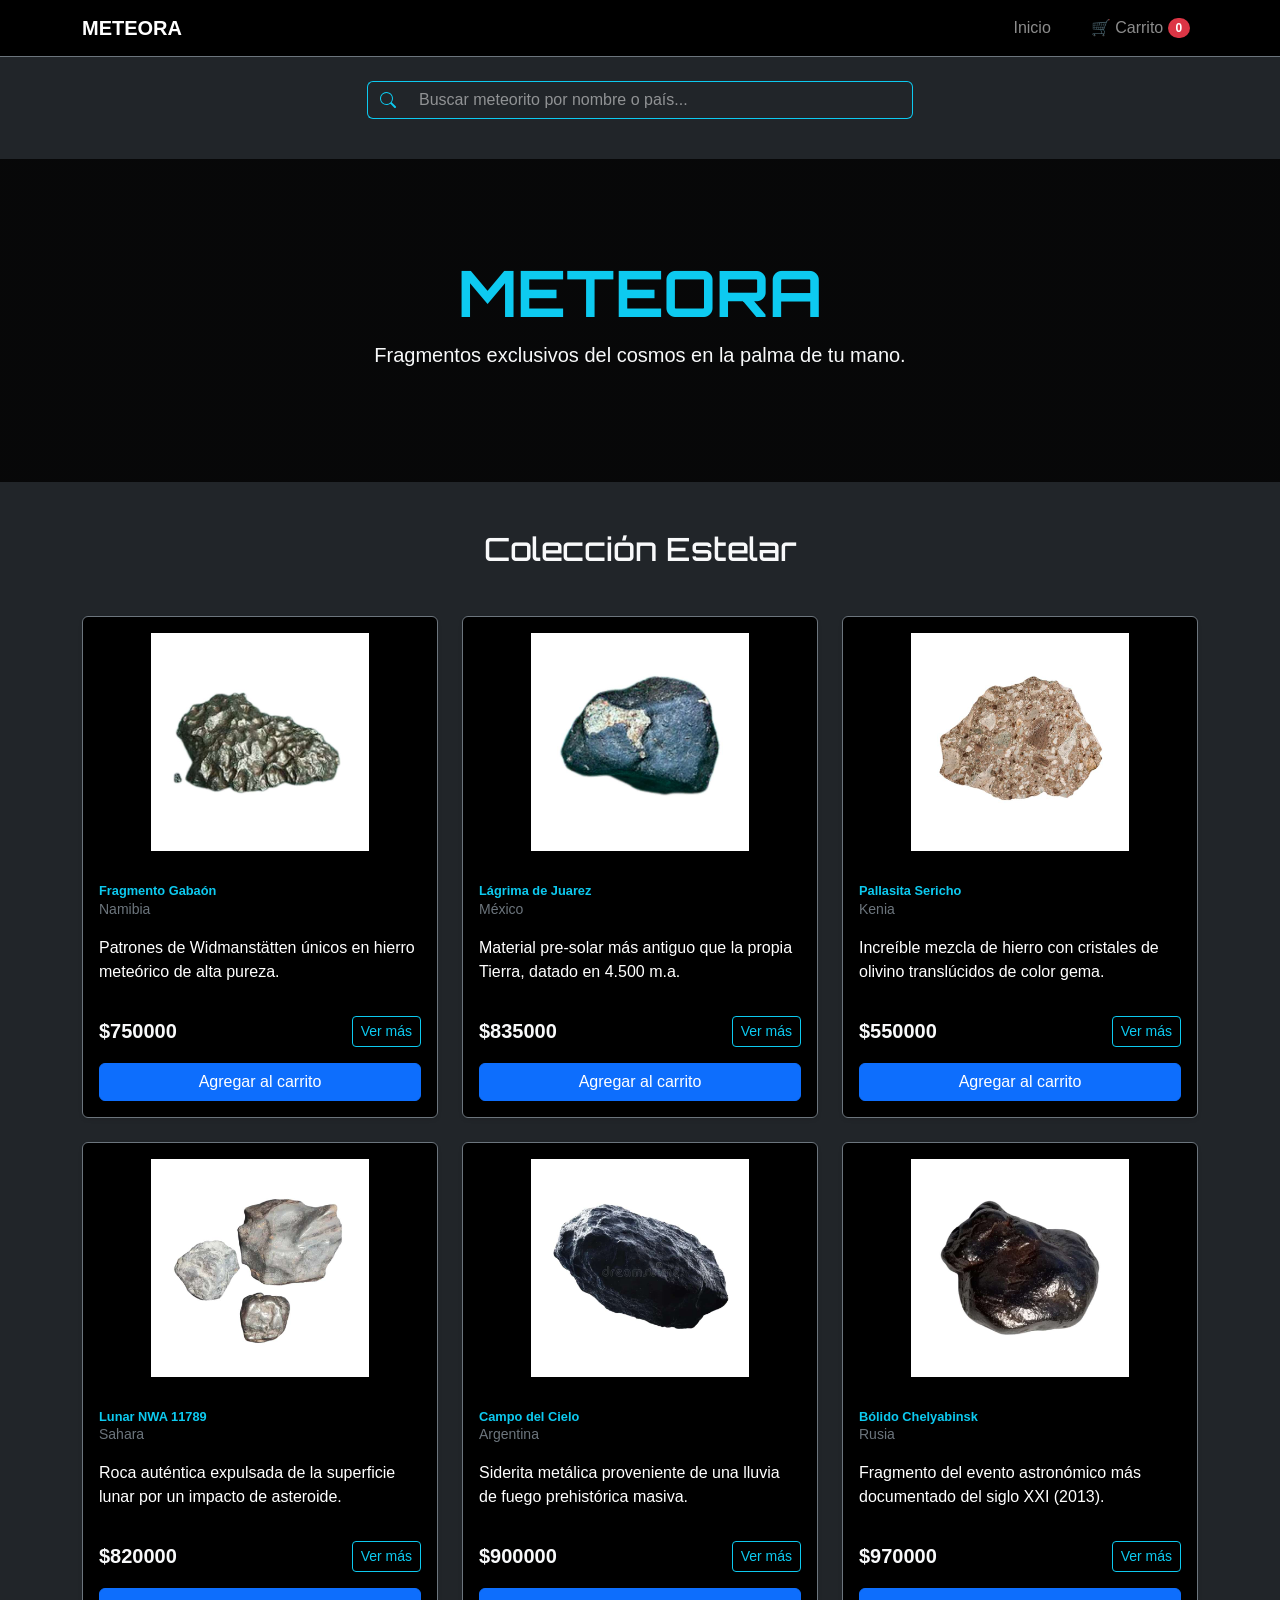
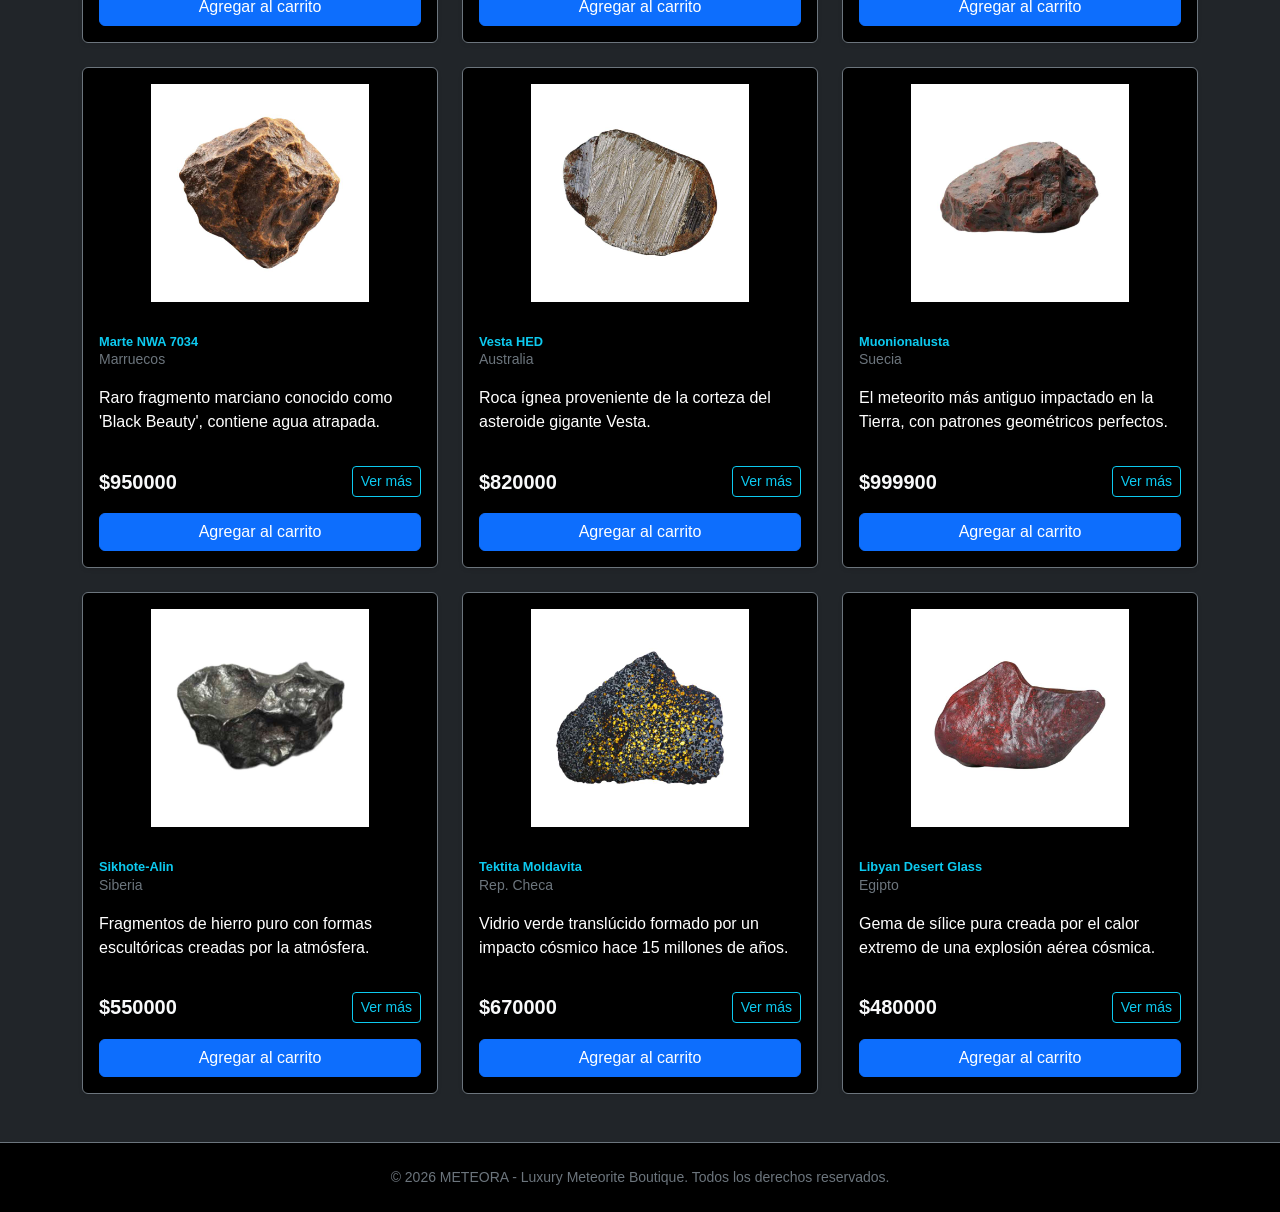
<file: index.html>
<!DOCTYPE html>
<html lang="es">
<head>
    <meta charset="UTF-8">
    <meta name="viewport" content="width=device-width, initial-scale=1.0">
    <title>METEORA | Cosmic Luxury</title>
    <link href="https://cdn.jsdelivr.net/npm/bootstrap@5.3.0/dist/css/bootstrap.min.css" rel="stylesheet">
    <link href="https://fonts.googleapis.com/css2?family=Orbitron:wght@400;700&family=Roboto:wght@300;400&display=swap" rel="stylesheet">
    <link rel="stylesheet" href="assets/css/styles.css">

</head>
<body class="bg-dark text-light">

    <header>
        <nav class="navbar navbar-expand-lg navbar-dark bg-black border-bottom border-secondary sticky-top">
            <div class="container">
                <a class="navbar-brand fw-bold font-orbitron" href="index.html">METEORA</a>
        
                <button class="navbar-toggler border-info" type="button" data-bs-toggle="collapse" data-bs-target="#navbarNav"
                    aria-controls="navbarNav" aria-expanded="false" aria-label="Toggle navigation">
                    <span class="navbar-toggler-icon"></span>
                </button>
        
                <div class="collapse navbar-collapse" id="navbarNav">
                    <ul class="navbar-nav ms-auto align-items-center">
                        <li class="nav-item">
                            <a class="nav-link px-3" href="index.html">Inicio</a>
                        </li>
                        <li class="nav-item">
                            <a class="nav-link btn btn-outline-info position-relative ms-lg-3 mt-2 mt-lg-0" href="carrito.html">
                                🛒 Carrito
                                <span id="cart-count" class="badge rounded-pill bg-danger">0</span>
                            </a>
                        </li>
                    </ul>
                </div>
            </div>
        </nav>
    </header>

    <section class="container my-4">
        <div class="row justify-content-center">
            <div class="col-md-6">
                <div class="input-group mb-3 custom-search">
                    <span class="input-group-text bg-transparent border-info border-end-0 text-info">
                        <svg xmlns="http://www.w3.org/2000/svg" width="16" height="16" fill="currentColor"
                            class="bi bi-search" viewBox="0 0 16 16">
                            <path
                                d="M11.742 10.344a6.5 6.5 0 1 0-1.397 1.398h-.001c.03.04.062.078.098.115l3.85 3.85a1 1 0 0 0 1.415-1.414l-3.85-3.85a1.007 1.007 0 0 0-.115-.1zM12 6.5a5.5 5.5 0 1 1-11 0 5.5 5.5 0 0 1 11 0z" />
                        </svg>
                    </span>
                    <input type="text" id="buscador"
                        class="form-control bg-transparent text-white border-info border-start-0"
                        placeholder="Buscar meteorito por nombre o país..." style="box-shadow: none;">
                </div>
            </div>
        </div>
    </section>


    <section class="hero-section text-center py-5" style="background: linear-gradient(rgba(0,0,0,0.8), rgba(0,0,0,0.8)), url('https://images.unsplash.com/photo-1464802686167-b939a6910659?auto=format&fit=crop&w=1350&q=80'); background-size: cover;">
        <div class="container py-5">
            <h1 class="display-3 fw-bold text-info" style="font-family: 'Orbitron', sans-serif;">METEORA</h1>
            <p class="lead">Fragmentos exclusivos del cosmos en la palma de tu mano.</p>
        </div>
    </section>

    <main class="container my-5">
        <h2 class="text-center mb-5" style="font-family: 'Orbitron', sans-serif;">Colección Estelar</h2>
        
        <div id="productos-container" class="row g-4">
            </div>
    </main>

    <footer class="bg-black py-4 border-top border-secondary text-center">
        <div class="container">
            <p class="mb-0 text-secondary small">&copy; 2026 METEORA - Luxury Meteorite Boutique. Todos los derechos reservados.</p>
        </div>
    </footer>

    <script src="https://cdn.npmmirror.com/package/bootstrap/5.3.3/dist/js/bootstrap.bundle.min.js"></script>
    
    <script src="assets/js/data.js"></script>
    <script src="assets/js/carrito.js"></script>
    <script src="assets/js/main.js"></script>
</body>
</html>
</file>
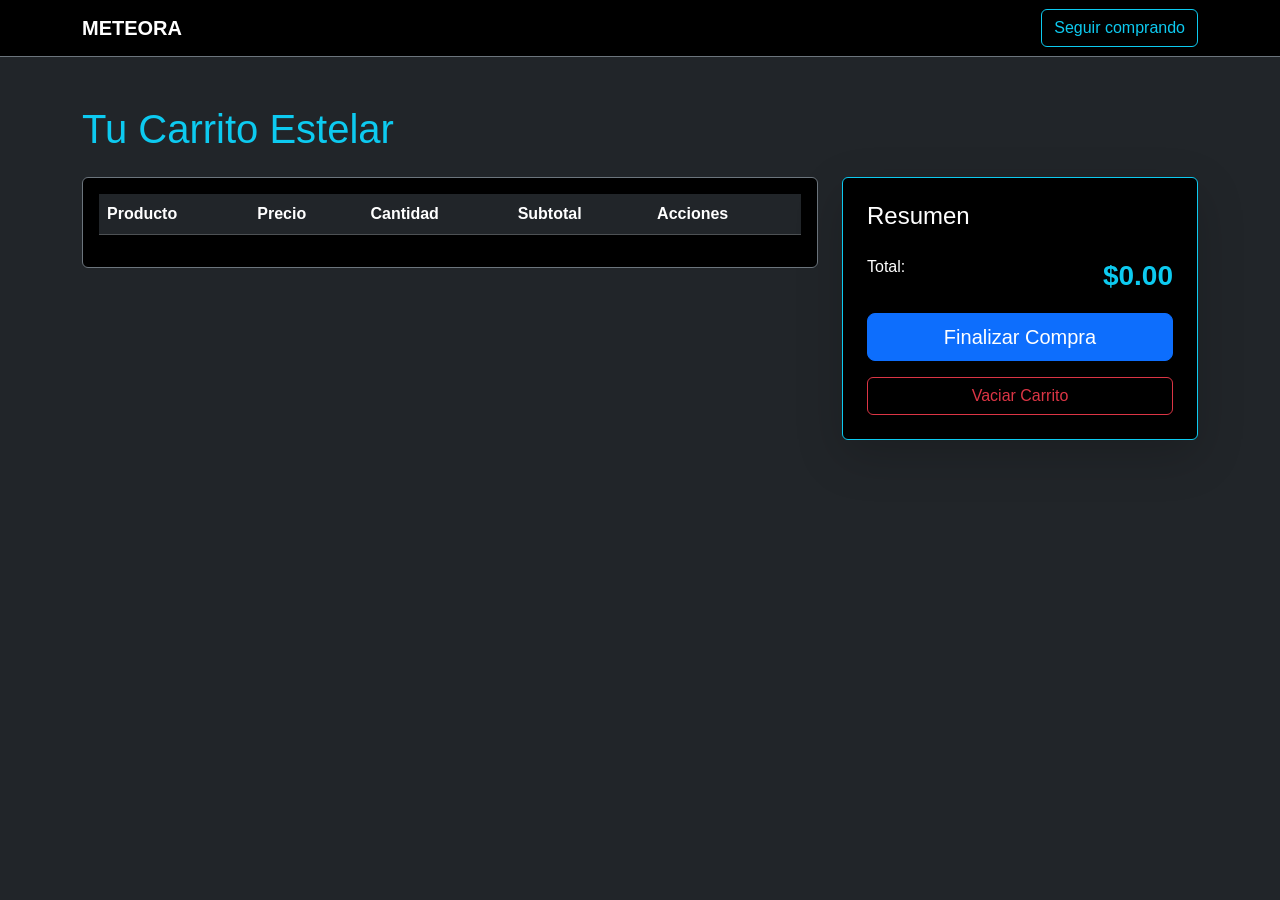
<file: carrito.html>
<!DOCTYPE html>
<html lang="es">
<head>
    <meta charset="UTF-8">
    <meta name="viewport" content="width=device-width, initial-scale=1.0">
    <title>Mi Carrito | METEORA</title>
    <link href="https://cdn.jsdelivr.net/npm/bootstrap@5.3.0/dist/css/bootstrap.min.css" rel="stylesheet">
    <link href="https://fonts.googleapis.com/css2?family=Orbitron:wght@400;700&family=Roboto:wght@300;400&display=swap" rel="stylesheet">
    <link rel="stylesheet" href="assets/css/styles.css">
</head>
<body class="bg-dark text-light">

    <nav class="navbar navbar-expand-lg navbar-dark bg-black border-bottom border-secondary">
        <div class="container">
            <a class="navbar-brand fw-bold font-orbitron" href="index.html">METEORA</a>
            <a class="btn btn-outline-info" href="index.html">Seguir comprando</a>
        </div>
    </nav>

    <main class="container my-5">
        <h1 class="font-orbitron text-info mb-4">Tu Carrito Estelar</h1>
        
        <div class="row">
            <div class="col-lg-8">
                <div class="table-responsive bg-black p-3 rounded border border-secondary">
                    <table class="table table-dark table-hover align-middle">
                        <thead>
                            <tr>
                                <th>Producto</th>
                                <th>Precio</th>
                                <th>Cantidad</th>
                                <th>Subtotal</th>
                                <th>Acciones</th>
                            </tr>
                        </thead>
                        <tbody id="items-carrito">
                            </tbody>
                    </table>
                </div>
            </div>

            <div class="col-lg-4">
                <div class="card bg-black border-info text-white p-4 shadow-lg">
                    <h3 class="font-orbitron h4 mb-4">Resumen</h3>
                    <div class="d-flex justify-content-between mb-3">
                        <span>Total:</span>
                        <span class="fs-3 fw-bold text-info" id="precio-total">$0</span>
                    </div>
                    <button class="btn btn-primary w-100 btn-lg" onclick="finalizarCompra()">Finalizar Compra</button>
                    <button class="btn btn-outline-danger w-100 mt-3" onclick="vaciarCarrito()">Vaciar Carrito</button>
                </div>
            </div>
        </div>
    </main>

    <script src="https://cdn.jsdelivr.net/npm/bootstrap@5.3.0/dist/js/bootstrap.bundle.min.js"></script>

    <script src="assets/js/data.js"></script>
    <script src="assets/js/carrito.js"></script>
    <script>
        // Invocamos la función de renderizado cuando la página cargue
        document.addEventListener('DOMContentLoaded', renderizarTablaCarrito);
    </script>
</body>
</html>
</file>
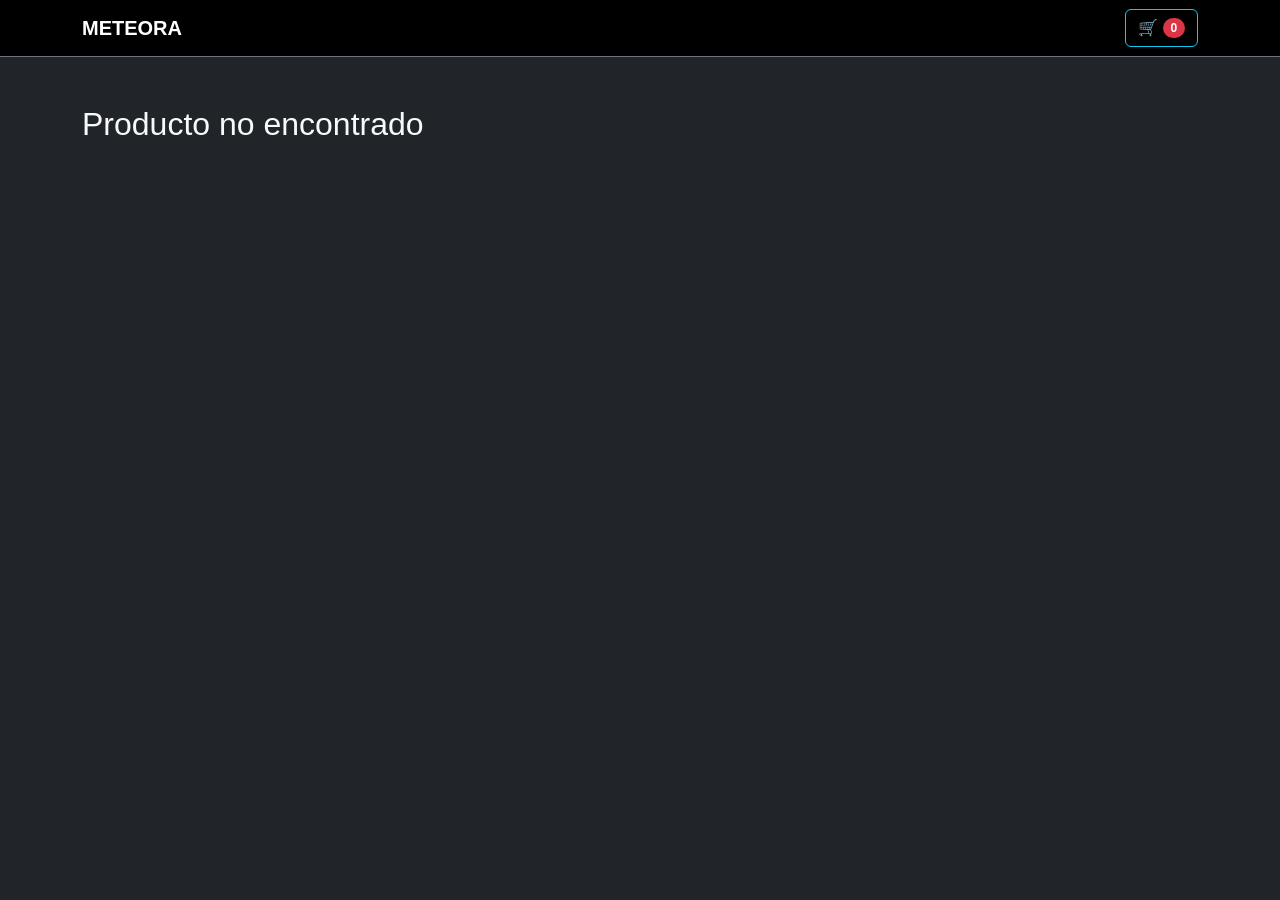
<file: detalle.html>
<!DOCTYPE html>
<html lang="es">
<head>
    <meta charset="UTF-8">
    <meta name="viewport" content="width=device-width, initial-scale=1.0">
    <title>Detalle del Meteorito | METEORA</title>
    <link href="https://cdn.jsdelivr.net/npm/bootstrap@5.3.0/dist/css/bootstrap.min.css" rel="stylesheet">
    <link href="https://fonts.googleapis.com/css2?family=Orbitron:wght@400;700&family=Roboto:wght@300;400&display=swap" rel="stylesheet">
    <link rel="stylesheet" href="assets/css/styles.css">
</head>
<body class="bg-dark text-light">

    <nav class="navbar navbar-expand-lg navbar-dark bg-black border-bottom border-secondary">
        <div class="container">
            <a class="navbar-brand fw-bold font-orbitron" href="index.html">METEORA</a>
            <div class="ms-auto">
                <a class="btn btn-outline-info position-relative" href="carrito.html">
                    🛒 <span id="cart-count" class="badge rounded-pill bg-danger">0</span>
                </a>
            </div>
        </div>
    </nav>

    <main class="container my-5">
        <div id="detalle-producto" class="row align-items-center g-5">
            </div>
    </main>

    <script src="https://cdn.jsdelivr.net/npm/bootstrap@5.3.0/dist/js/bootstrap.bundle.min.js"></script>

    <script src="assets/js/data.js"></script>
    <script src="assets/js/carrito.js"></script>
    <script src="assets/js/detalle.js"></script>
    <script src="assets/js/main.js"></script>
</body>
</html>
</file>
<file: assets/css/styles.css>
body { background-color: #050505; font-family: 'Inter', sans-serif; color: white; }

/* Navbar y Logo */
.navbar-meteora { padding: 20px 0; border-bottom: 1px solid #222; }
.logo {
    font-family: 'Orbitron', sans-serif;
    font-weight: 700;
    background: linear-gradient(90deg, #00d4ff, #8a2be2);
    -webkit-background-clip: text;
    -webkit-text-fill-color: transparent;
}

/* Buscador proporcionado */
.search-bar { width: 40%; }
.search-bar input {
    width: 100%;
    background: #111;
    border: 1px solid #333;
    padding: 8px 15px;
    border-radius: 20px;
    color: white;
}

/* CARDS: 4 por línea, fotos pequeñas */
.card-meteor {
    background: #111 !important;
    border: 1px solid #222 !important;
    border-radius: 15px !important;
    padding: 10px;
    text-align: center;
    height: 100%;
}

.img-container {
    height: 100px; /* Foto pequeña como pediste */
    display: flex;
    justify-content: center;
    align-items: center;
    margin-bottom: 10px;
}

.img-container img {
    max-height: 100%;
    max-width: 80%;
    object-fit: contain;
}

.card-title { font-size: 0.8rem; margin: 0; font-weight: 600; }
.card-price { color: #00d4ff; font-weight: 700; font-size: 0.9rem; margin: 5px 0; }
.btn-add {
    background: linear-gradient(45deg, #00d4ff, #8a2be2);
    border: none;
    color: white;
    font-size: 0.7rem;
    padding: 5px;
    border-radius: 8px;
    width: 100%;
}

/* Estilo para que la lupa y el input parezcan un solo bloque */
.custom-search .input-group-text, 
.custom-search .form-control {
    border-color: #0dcaf0 !important; /* El color 'info' de Bootstrap */
    color: #ffffff;
}

/* Evita que el borde cambie de color al hacer clic */
.custom-search .form-control:focus {
    border-color: #0dcaf0 !important;
    background-color: rgba(255, 255, 255, 0.05) !important;
}

/* Cambia el color del placeholder para que sea legible */
.custom-search input::placeholder {
    color: rgba(255, 255, 255, 0.5);
}
</file>
